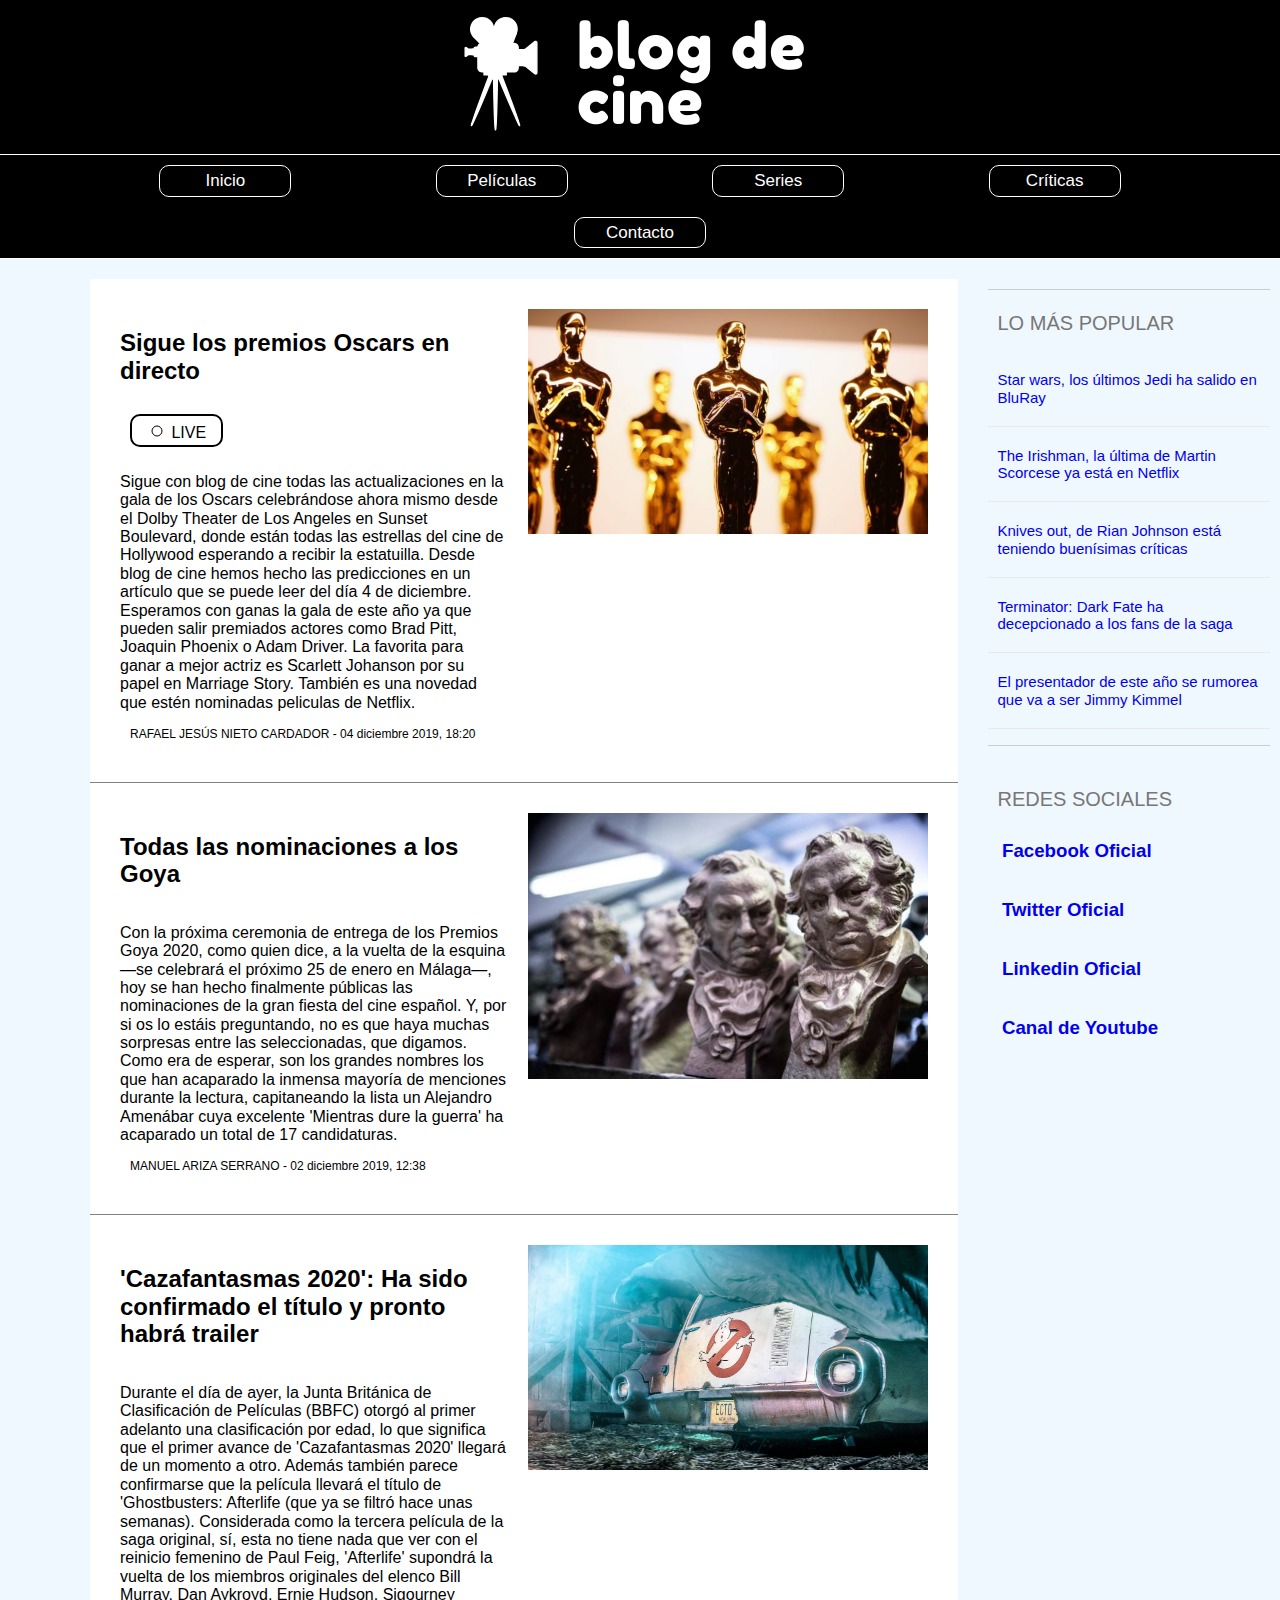
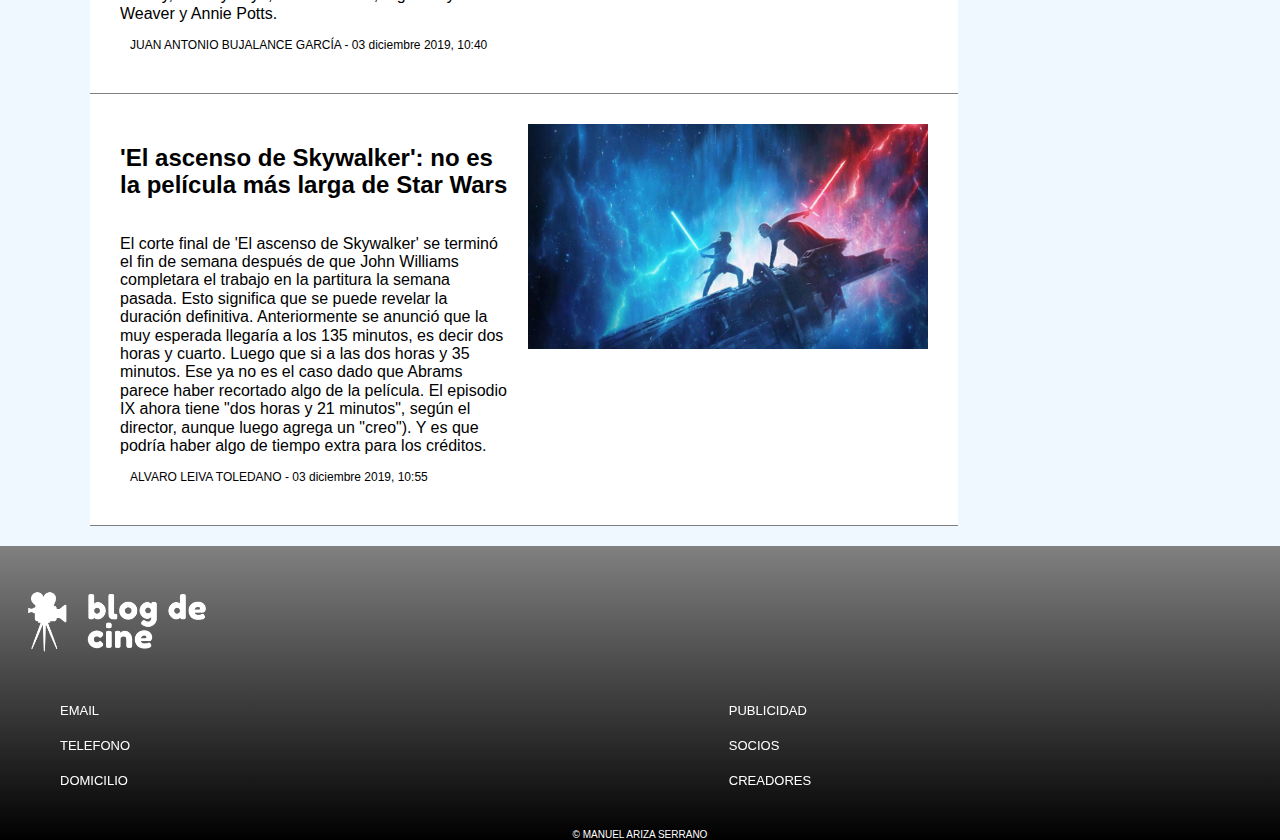
<file: index.html>
<!DOCTYPE html>
<html lang="en">

<head>
    <meta charset="UTF-8">
    <meta name="viewport" aside-contenido="width=device-width, initial-scale=1.0">
    <meta http-equiv="X-UA-Compatible" aside-contenido="ie=edge">
    <link rel="stylesheet" href="https://use.fontawesome.com/releases/v5.5.0/css/all.css"
        integrity="sha384-B4dIYHKNBt8Bc12p+WXckhzcICo0wtJAoU8YZTY5qE0Id1GSseTk6S+L3BlXeVIU" crossorigin="anonymous">
    <link rel="stylesheet" href="style/normalize.css">
    <link rel="stylesheet" href="style/style.css">
    <title>Blog de cine</title>
</head>

<body>
    <header>
        <img src="images/logo.png">
    </header>
    <nav id="navPagina">
        <ul>
            <li><a href="#">Inicio</a></li>
            <li><a href="#">Películas</a></li>
            <li><a href="#">Series</a></li>
            <li><a href="#">Críticas</a></li>
            <li><a href="formulario.html">Contacto</a></li>
        </ul>
    </nav>
    <div id="principal">
        <main>
            <section>
                <article>
                    <div>
                        <h2>Sigue los premios Oscars en directo</h2>
                        <div id="live"><svg width="20" height="20">
                                <rect x="5" y="8" rx="10" ry="10" width="10" height="10" /></svg> LIVE</div>
                        <p>Sigue con blog de cine todas las actualizaciones en la gala de los Oscars celebrándose ahora
                            mismo desde el Dolby Theater de Los Angeles en Sunset Boulevard, donde están todas las
                            estrellas
                            del cine de Hollywood esperando a recibir la estatuilla. Desde blog de cine hemos hecho las
                            predicciones en un artículo que se puede leer del día 4 de diciembre. Esperamos con ganas la
                            gala
                            de este año ya que pueden salir premiados actores como Brad Pitt, Joaquin Phoenix o Adam
                            Driver. La
                            favorita para ganar a mejor actriz es Scarlett Johanson por su papel en Marriage Story.
                            También es
                            una novedad que estén nominadas peliculas de Netflix.
                        </p>
                        <div id="autorFecha">
                            <footer>RAFAEL JESÚS NIETO CARDADOR - </footer>
                            <time>04 diciembre 2019, 18:20</time>
                        </div>
                    </div>
                    <div>
                        <img src="images/imagen4.jpg" alt="Nominados de los Goya" width="400px">
                    </div>
                </article>
                <article>
                    <div>
                        <h2>Todas las nominaciones a los Goya</h2>
                        <p>Con la próxima ceremonia de entrega de los Premios Goya 2020, como quien dice, a la vuelta de
                            la esquina —se celebrará el próximo 25 de enero en Málaga—, hoy se han hecho finalmente
                            públicas las nominaciones de la gran fiesta del cine español. Y, por si os lo estáis
                            preguntando, no es que haya muchas sorpresas entre las seleccionadas, que digamos. Como era
                            de esperar, son los grandes nombres los que han acaparado la inmensa mayoría de menciones
                            durante la lectura, capitaneando la lista un Alejandro Amenábar cuya excelente 'Mientras
                            dure la guerra' ha acaparado un total de 17 candidaturas.</p>
                        <div id="autorFecha">
                            <footer>MANUEL ARIZA SERRANO - </footer>
                            <time>02 diciembre 2019, 12:38</time>
                        </div>
                    </div>
                    <div>
                        <img src="images/imagen1.jpg" alt="Nominados de los Goya" width="400px">
                    </div>
                </article>
                <article>
                    <div>
                        <h2>'Cazafantasmas 2020': Ha sido confirmado el título y pronto habrá trailer</h2>
                        <p>Durante el día de ayer, la Junta Británica de Clasificación de Películas (BBFC) otorgó al
                            primer adelanto una clasificación por edad, lo que significa que el primer avance de
                            'Cazafantasmas 2020' llegará de un momento a otro.

                            Además también parece confirmarse que la película llevará el título de 'Ghostbusters:
                            Afterlife (que ya se filtró hace unas semanas). Considerada como la tercera película de la
                            saga original, sí, esta no tiene nada que ver con el reinicio femenino de Paul Feig,
                            'Afterlife' supondrá la vuelta de los miembros originales del elenco Bill Murray, Dan
                            Aykroyd, Ernie Hudson, Sigourney Weaver y Annie Potts.</p>
                        <div id="autorFecha">
                            <footer>JUAN ANTONIO BUJALANCE GARCÍA - </footer>
                            <time>03 diciembre 2019, 10:40</time>
                        </div>
                    </div>
                    <div>
                        <img src="images/imagen2.jpg" alt="Cazafantasmas 2020" width="400px">
                    </div>
                </article>
                <article>
                    <div>
                        <h2>'El ascenso de Skywalker': no es la película más larga de Star Wars</h2>
                        <p>El corte final de 'El ascenso de Skywalker' se terminó el fin de semana después de que John
                            Williams completara el trabajo en la partitura la semana pasada. Esto significa que se puede
                            revelar la duración definitiva. Anteriormente se anunció que la muy esperada llegaría a los
                            135
                            minutos, es decir dos horas y cuarto. Luego que si a las dos horas y 35 minutos. Ese ya no
                            es el
                            caso dado que Abrams parece haber recortado algo de la película. El episodio IX ahora tiene
                            "dos
                            horas y 21 minutos", según el director, aunque luego agrega un "creo"). Y es que podría
                            haber
                            algo de tiempo extra para los créditos.</p>
                        <div id="autorFecha">
                            <footer>ALVARO LEIVA TOLEDANO - </footer>
                            <time>03 diciembre 2019, 10:55</time>
                        </div>
                    </div>
                    <div>
                        <img src="images/imagen3.jpg" alt="Cazafantasmas 2020" width="400px">
                    </div>
                </article>
            </section>
        </main>
        <aside>
            <div id="popular">
                <div id="aside-titulo">LO MÁS POPULAR</div>
                <nav>
                    <ol>
                        <li>
                            <a href="#">
                                <div id="aside-contenido">Star wars, los últimos Jedi ha salido en BluRay</div>
                            </a>
                        </li>
                        <li>
                            <a href="#">
                                <div id="aside-contenido">The Irishman, la última de Martin Scorcese ya está en Netflix
                                </div>
                            </a>
                        </li>
                        <li>
                            <a href="#">
                                <div id="aside-contenido">Knives out, de Rian Johnson está teniendo buenísimas críticas
                                </div>
                            </a>
                        </li>
                        <li>
                            <a href="#">
                                <div id="aside-contenido">Terminator: Dark Fate ha decepcionado a los fans de la saga
                                </div>
                            </a>
                        </li>
                        <li>
                            <a href="#">
                                <div id="aside-contenido">El presentador de este año se rumorea que va a ser Jimmy Kimmel
                                </div>
                            </a>
                        </li>
                    </ol>
                </nav>
            </div>
            <div id="redesSociales">
                <div id="aside-titulo">REDES SOCIALES</div>


                <div id="aside-contenido"><span class="fab fa-facebook-square"></span>
                    <h3><a href="#">Facebook Oficial</a></h3>
                </div>

                <div id="aside-contenido"><span class="fab fa-twitter-square"></span>
                    <h3><a href="#">Twitter Oficial</a></h3>
                </div>

                <div id="aside-contenido"><span class="fab fa-linkedin"></span>
                    <h3><a href="#">Linkedin Oficial</a></h3>
                </div>

                <div id="aside-contenido"><span class="fab fa-youtube"></span>
                    <h3><a href="#">Canal de Youtube</a></h3>
                </div>



            </div>
        </aside>
    </div>
</body>
<footer id="footerPagina">
    <div id="contenidoFooter">
        <div id="logo"><img src="images/logo.png" width="200px"></div>
        <div id="iconos">
            <a href="#"><span class="fab fa-facebook-square"></span></a>
            <a href="#"><span class="fab fa-twitter-square"></span></a>
            <a href="#"><span class="fab fa-linkedin"></span></a>
            <a href="#"><span class="fab fa-youtube"></span></a>
        </div>
        <div>
            <ol>
                <li><a href="#">EMAIL</a></li>
                <li><a href="#">TELEFONO</a></li>
                <li><a href="#">DOMICILIO</a></li>
            </ol>
        </div>
        <div>
            <ol>
                <li><a href="#">PUBLICIDAD</a></li>
                <li><a href="#">SOCIOS</a></li>
                <li><a href="#">CREADORES</a></li>
            </ol>
        </div>
    </div>
    <div id="autorPagina">© MANUEL ARIZA SERRANO </div>
</footer>

</html>
</file>
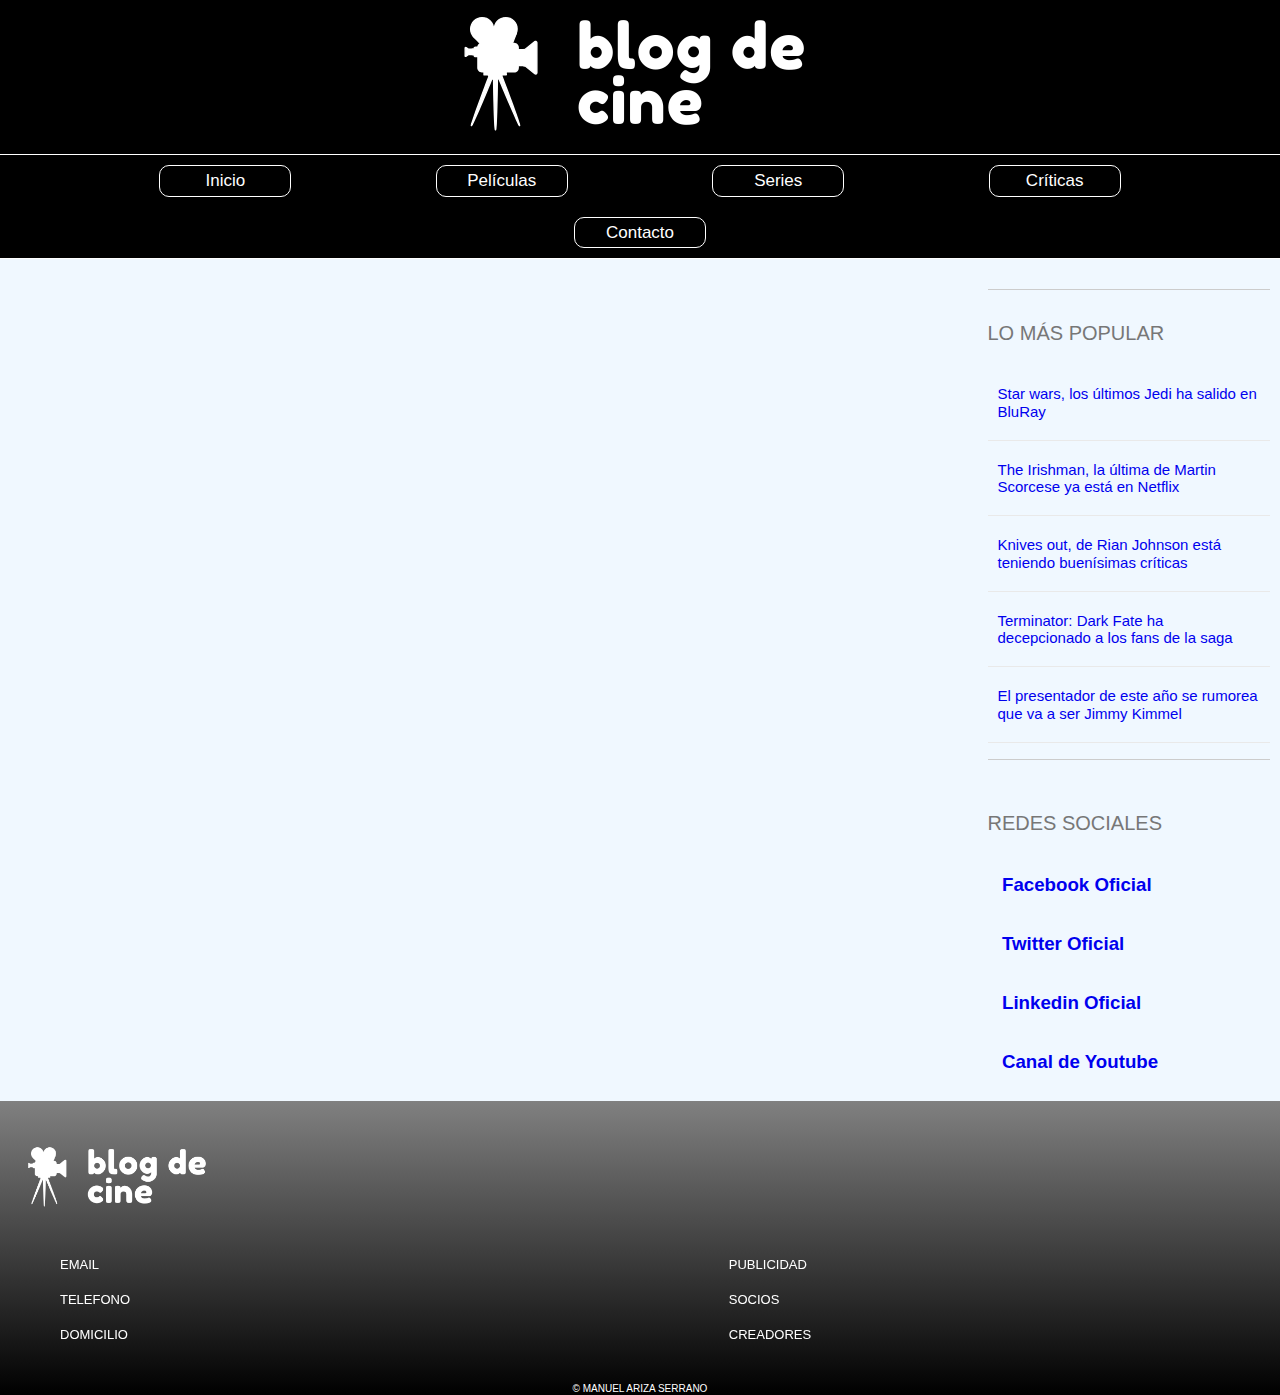
<file: formulario.html>
<!DOCTYPE html>
<html lang="en">

<head>
    <meta charset="UTF-8">
    <meta name="viewport" aside-contenido="width=device-width, initial-scale=1.0">
    <meta http-equiv="X-UA-Compatible" aside-contenido="ie=edge">
    <link rel="stylesheet" href="https://use.fontawesome.com/releases/v5.5.0/css/all.css"
        integrity="sha384-B4dIYHKNBt8Bc12p+WXckhzcICo0wtJAoU8YZTY5qE0Id1GSseTk6S+L3BlXeVIU" crossorigin="anonymous">
    <link rel="stylesheet" href="style/normalize.css">
    <link rel="stylesheet" href="style/style.css">
    <title>Blog de cine</title>
</head>

<body>
    <header>
        <img src="images/logo.png">
    </header>
    <nav id="navPagina">
        <ul>
            <li><a href="index.html">Inicio</a></li>
            <li><a href="#">Películas</a></li>
            <li><a href="#">Series</a></li>
            <li><a href="#">Críticas</a></li>
            <li><a href="#">Contacto</a></li>
        </ul>
    </nav>
    <div id="principal">
        <main>


        </main>
        <aside>
            <div id="popular">
                <p id="aside-titulo">LO MÁS POPULAR</p>
                <nav>
                    <ol>
                        <li>
                            <a href="#">
                                <div id="aside-contenido">Star wars, los últimos Jedi ha salido en BluRay</div>
                            </a>
                        </li>
                        <li>
                            <a href="#">
                                <div id="aside-contenido">The Irishman, la última de Martin Scorcese ya está en Netflix
                                </div>
                            </a>
                        </li>
                        <li>
                            <a href="#">
                                <div id="aside-contenido">Knives out, de Rian Johnson está teniendo buenísimas críticas
                                </div>
                            </a>
                        </li>
                        <li>
                            <a href="#">
                                <div id="aside-contenido">Terminator: Dark Fate ha decepcionado a los fans de la saga
                                </div>
                            </a>
                        </li>
                        <li>
                            <a href="#">
                                <div id="aside-contenido">El presentador de este año se rumorea que va a ser Jimmy
                                    Kimmel
                                </div>
                            </a>
                        </li>
                    </ol>
                </nav>
            </div>
            <div id="redesSociales">
                <p id="aside-titulo">REDES SOCIALES</p>


                <div id="aside-contenido"><span class="fab fa-facebook-square"></span>
                    <h3><a href="#">Facebook Oficial</a></h3>
                </div>

                <div id="aside-contenido"><span class="fab fa-twitter-square"></span>
                    <h3><a href="#">Twitter Oficial</a></h3>
                </div>

                <div id="aside-contenido"><span class="fab fa-linkedin"></span>
                    <h3><a href="#">Linkedin Oficial</a></h3>
                </div>

                <div id="aside-contenido"><span class="fab fa-youtube"></span>
                    <h3><a href="#">Canal de Youtube</a></h3>
                </div>



            </div>
        </aside>
    </div>
</body>
<footer id="footerPagina">
    <div id="contenidoFooter">
        <div id="logo"><img src="images/logo.png" width="200px"></div>
        <div id="iconos">
            <a href="#"><span class="fab fa-facebook-square"></span></a>
            <a href="#"><span class="fab fa-twitter-square"></span></a>
            <a href="#"><span class="fab fa-linkedin"></span></a>
            <a href="#"><span class="fab fa-youtube"></span></a>
        </div>
        <div>
            <ol>
                <li><a href="#">EMAIL</a></li>
                <li><a href="#">TELEFONO</a></li>
                <li><a href="#">DOMICILIO</a></li>
            </ol>
        </div>
        <div>
            <ol>
                <li><a href="#">PUBLICIDAD</a></li>
                <li><a href="#">SOCIOS</a></li>
                <li><a href="#">CREADORES</a></li>
            </ol>
        </div>
    </div>
    <div id="autorPagina">© MANUEL ARIZA SERRANO </div>
</footer>

</html>
</file>
<file: style/style.css>
#navPagina {
    background: #000;
    border-bottom: 1px solid white;
    position: sticky;
    top: 0;
}

nav ul {
    margin: 0;
    padding-left: 0;
    text-align: center;
}

nav ul li {
    display: inline-block;
    border: 1px solid white;
    border-radius: 10px 10px 10px 10px;
    width: 120px;
    padding: 5px;
    margin: 10px 70px;
    text-align: center;
}

nav ul li a {
    font-size: 17px;
    text-decoration: none;
    color: white;
}

body {
    margin: 0;
    font-family: Helvetica;
}

main {
    margin-left: 50px;
}

header {
    border-bottom: 1px solid white;
    padding: 5px;
    background: #000;
    margin: 0;
    text-align: center;
}

#principal {
    display: flex;
    flex-flow: row;
    background-color: aliceblue;
    margin: 0;
}

main {
    flex: 3;
    order: 1;
    display: flex;
    flex-flow: row;
    flex-wrap: wrap;
}

aside {
    flex: 1;
    order: 2;
    display: flex;
    flex-flow: column;
    margin-top: 20px;
    margin-left: 20px;
}

#publicidad {
    height: 200px;
    display: flex;
    flex-flow: row wrap;
}

section {
    margin-left: 40px;
    margin-top: 20px;
    margin-bottom: 20px;
    background-color: white;
}

article {
    padding: 20px;
    margin: 0;
    display: grid;
    grid-template-columns: 2fr 1fr;
    border-bottom: solid thin grey;
}

article div h2 {
    display: inline-block;
}

#live {
    display: inline-block;
    border: 2px solid;
    padding: 2px 15px;
    border-radius: 10px 10px 10px 10px;
}

#autorFecha {
    font-size: 12px;
}

#autorFecha footer {
    display: inline-block;
}

#autorFecha time {
    display: inline-block;
}

div {
    margin: 10px;
}

#popular {
    border-top: 1px solid #ccc;
    border-bottom: 1px solid #ccc;
}

#popular ol {
    padding-left: 0;
}

#popular nav {
    background-color: aliceblue;
}

#aside-titulo {
    font-size: 20px;
    color: #777;
    padding-top: 12px;
}

#popular li {
    border-bottom: 1px solid #e9e9e9;
    list-style: none;
    font-size: 15px;
}

#aside-contenido {
    display: inline-block;
    margin-bottom: 20px;
    margin-top: 20px;
}

#redesSociales span {
    display: inline-block;
    font-size: 30px;
    color: black;
}

#redesSociales{
    display: grid;
    grid-template-rows: repeat(5, auto);
}

#redesSociales #aside-contenido{
    margin: 0;
    margin-left: 10px;
}

#redesSociales h3 a {
    text-decoration: none;
}

#redesSociales h3 {
    display: inline-block;
}

#footerPagina {
    padding-top: 20px;
    background-image: linear-gradient(grey, black);
}

#iconos {
    display: inline-block;
}

#iconos a {
    color: white;
    font-size: 30px;
    margin-left: 10px;
}

#iconos a span:hover {
    transform: scale(1.2, 1.2);
}

#logo {
    display: inline-block;
}

#contenidoFooter {
    display: grid;
    grid-template-rows: auto auto;
    grid-template-columns: auto auto;
    align-items: center;
}

#contenidoFooter div ol li {
    overflow: hidden;
    position: relative;
    font-size: 13px;
    margin-bottom: 20px;
    margin-top: 20px;
}

#contenidoFooter div ol li a {
    color: white;
    text-decoration: none;
}

#autorPagina {
    color: white;
    font-size: 10px;
    text-align: center;
    margin: 0;
}

@keyframes animacion {
    50% {
        fill: white;
    }
    50% {
        fill: red;
    }
}

svg {
    fill: white;
    stroke: black;
    stroke-width: 1;
    animation-name: animacion;
    animation-duration: 2s;
    animation-iteration-count: infinite;
}
</file>
